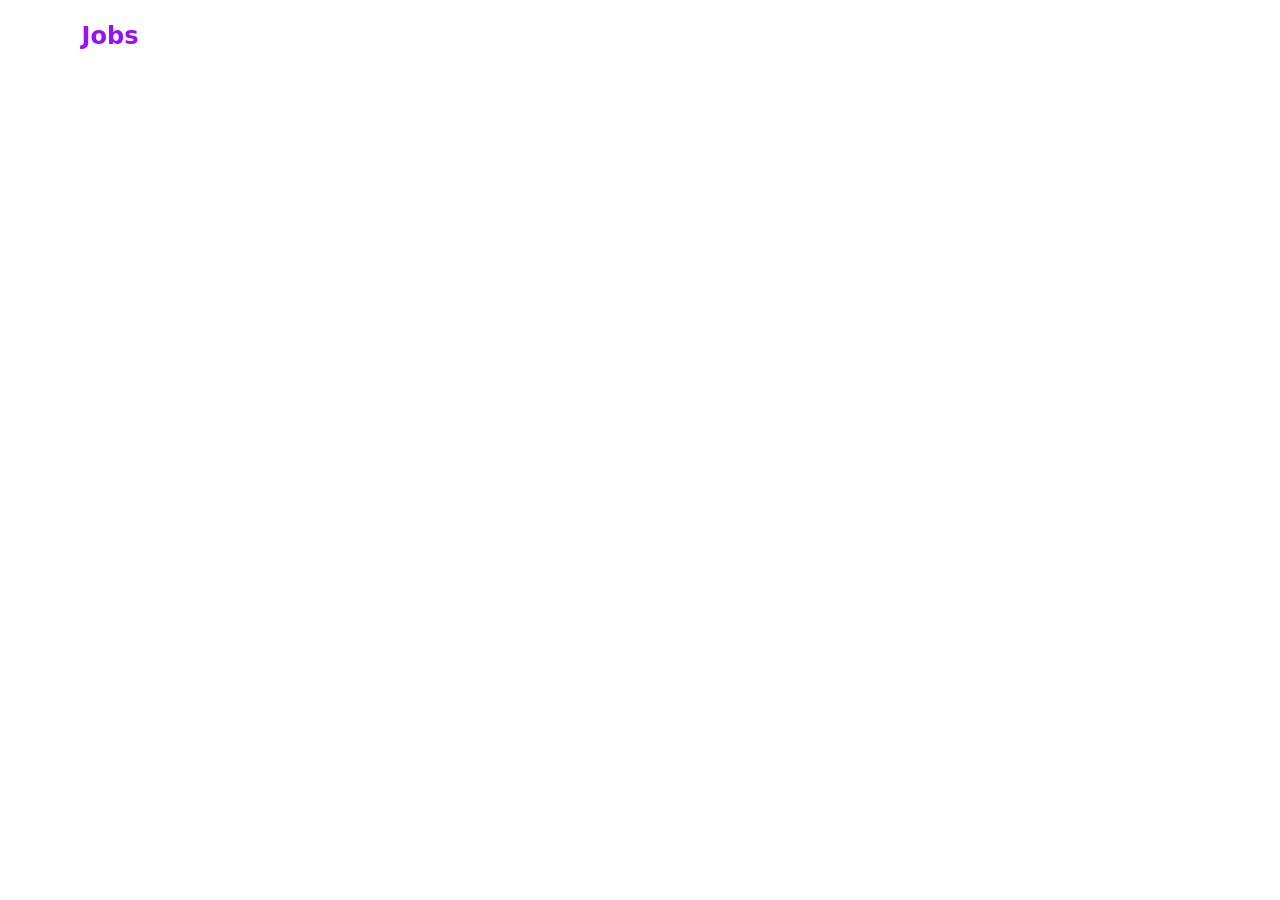
<file: src/admin/index.html>
<!DOCTYPE html>
<html>
<head>
    <meta charset="UTF-8">
    <meta name="viewport" content="width=device-width, initial-scale=1.0">
    <link href="../output.css" rel="stylesheet">
    <title>100xJobs - Admin Dashboard</title>
</head>

<body class="bg-[#0A0A29] text-white min-h-screen">
    <!-- Navigation -->
    <nav class="container mx-auto px-4 py-4 flex justify-between items-center">
        <div class="flex items-center gap-2">
            <a href="../index.html" class="text-2xl font-bold">100x<span class="text-purple-600">Jobs</span></a>
        </div>
        <div class="flex items-center gap-6">
            <a href="jobs.html" class="hover:text-purple-500">Jobs</a>
            <a href="users.html" class="hover:text-purple-500">Users</a>
            <button id="logoutBtn" class="bg-purple-600 px-6 py-2 rounded-full hover:bg-purple-700">Logout</button>
        </div>
    </nav>

    <main class="container mx-auto px-4 py-8">
        <div class="grid grid-cols-1 md:grid-cols-4 gap-6">
            <!-- Stats Cards -->
            <div class="bg-[#1A1A3F] rounded-xl p-6">
                <h3 class="text-lg font-medium mb-2">Total Users</h3>
                <p class="text-3xl font-bold text-purple-500" id="usersCount">0</p>
            </div>

            <div class="bg-[#1A1A3F] rounded-xl p-6">
                <h3 class="text-lg font-medium mb-2">Total Jobs</h3>
                <p class="text-3xl font-bold text-purple-500" id="jobsCount">0</p>
            </div>

            <div class="bg-[#1A1A3F] rounded-xl p-6">
                <h3 class="text-lg font-medium mb-2">Companies</h3>
                <p class="text-3xl font-bold text-purple-500" id="companiesCount">0</p>
            </div>

            <div class="bg-[#1A1A3F] rounded-xl p-6">
                <h3 class="text-lg font-medium mb-2">Applications</h3>
                <p class="text-3xl font-bold text-purple-500" id="applicationsCount">0</p>
            </div>
        </div>

        <!-- Recent Activity -->
        <div class="mt-8">
            <h2 class="text-2xl font-bold mb-6">Recent Activity</h2>
            <div class="space-y-4" id="recentActivity">
                <!-- Activity will be loaded here -->
            </div>
        </div>
    </main>

    <script>
        // Similar authentication and data loading logic as company dashboard
    </script>
</body>
</html>
</file>
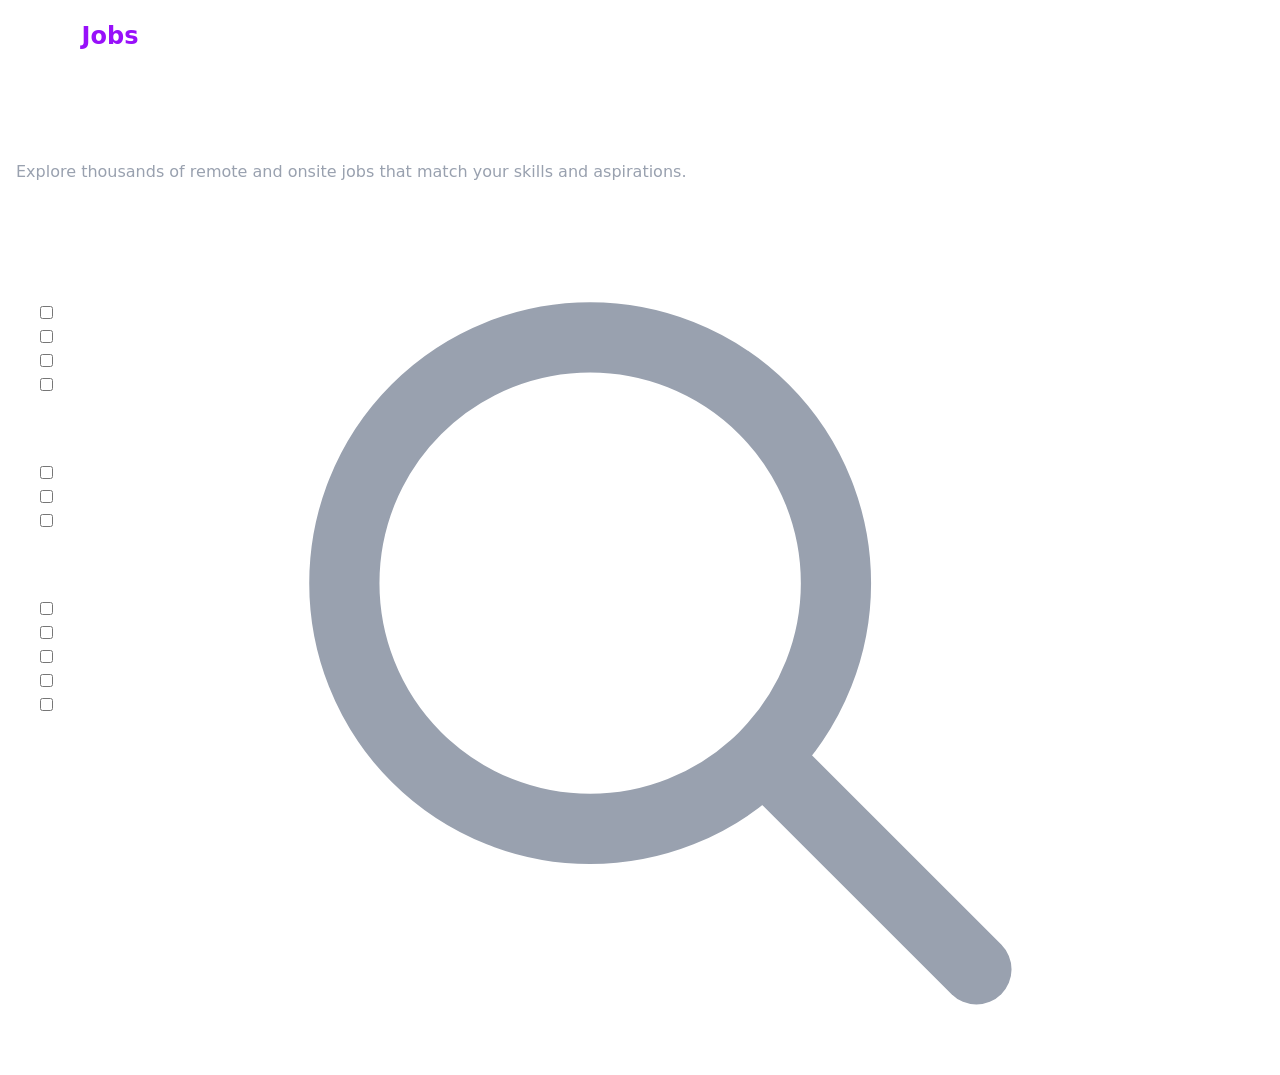
<file: src/explore.html>
<!DOCTYPE html>
<html>
<head>
    <meta charset="UTF-8">
    <meta name="viewport" content="width=device-width, initial-scale=1.0">
    <link href="./output.css" rel="stylesheet">
    <title>100xJobs - Explore Jobs</title>
</head>

<body class="bg-[#0A0A29] text-white min-h-screen">
    <!-- Navigation -->
    <nav class="container mx-auto px-4 py-4 flex justify-between items-center">
        <div class="flex items-center gap-2">
            <a href="index.html" class="text-2xl font-bold">100x<span class="text-purple-600">Jobs</span></a>
        </div>
        <div class="flex items-center gap-6">
            <a href="explore.html" class="hover:text-purple-500">Explore jobs</a>
            <a href="#" class="hover:text-purple-500">Contact us</a>
            <button class="bg-gray-700 p-2 rounded-full">
                <svg class="w-5 h-5" fill="none" stroke="currentColor" viewBox="0 0 24 24">
                    <path stroke-linecap="round" stroke-linejoin="round" stroke-width="2" d="M20.354 15.354A9 9 0 018.646 3.646 9.003 9.003 0 0012 21a9.003 9.003 0 008.354-5.646z"/>
                </svg>
            </button>
            <a href="login.html" class="bg-purple-600 px-6 py-2 rounded-full hover:bg-purple-700">Login</a>
        </div>
    </nav>

    <main class="container mx-auto px-4 py-8">
        <!-- Header -->
        <div class="mb-12">
            <h1 class="text-4xl font-bold mb-4">Explore Jobs</h1>
            <p class="text-gray-400">Explore thousands of remote and onsite jobs that match your skills and aspirations.</p>
        </div>

        <div class="flex gap-8">
            <!-- Filters Sidebar -->
            <div class="w-64 flex-shrink-0">
                <div class="bg-[#1A1A3F] rounded-xl p-6">
                    <h2 class="text-xl font-semibold mb-6">All Filters</h2>

                    <!-- Employment Type -->
                    <div class="mb-6">
                        <h3 class="font-medium mb-4">Employment Type</h3>
                        <div class="space-y-3">
                            <label class="flex items-center gap-2">
                                <input type="checkbox" class="form-checkbox text-purple-600">
                                <span>Full Time</span>
                            </label>
                            <label class="flex items-center gap-2">
                                <input type="checkbox" class="form-checkbox text-purple-600">
                                <span>Part Time</span>
                            </label>
                            <label class="flex items-center gap-2">
                                <input type="checkbox" class="form-checkbox text-purple-600">
                                <span>Internship</span>
                            </label>
                            <label class="flex items-center gap-2">
                                <input type="checkbox" class="form-checkbox text-purple-600">
                                <span>Contract</span>
                            </label>
                        </div>
                    </div>

                    <!-- Work Mode -->
                    <div class="mb-6">
                        <h3 class="font-medium mb-4">Work mode</h3>
                        <div class="space-y-3">
                            <label class="flex items-center gap-2">
                                <input type="checkbox" class="form-checkbox text-purple-600">
                                <span>Remote</span>
                            </label>
                            <label class="flex items-center gap-2">
                                <input type="checkbox" class="form-checkbox text-purple-600">
                                <span>Hybrid</span>
                            </label>
                            <label class="flex items-center gap-2">
                                <input type="checkbox" class="form-checkbox text-purple-600">
                                <span>Office</span>
                            </label>
                        </div>
                    </div>

                    <!-- Salary Range -->
                    <div class="mb-6">
                        <h3 class="font-medium mb-4">Salary</h3>
                        <div class="space-y-3">
                            <label class="flex items-center gap-2">
                                <input type="checkbox" class="form-checkbox text-purple-600">
                                <span>$0-$5k</span>
                            </label>
                            <label class="flex items-center gap-2">
                                <input type="checkbox" class="form-checkbox text-purple-600">
                                <span>$5-$10k</span>
                            </label>
                            <label class="flex items-center gap-2">
                                <input type="checkbox" class="form-checkbox text-purple-600">
                                <span>$10-$30k</span>
                            </label>
                            <label class="flex items-center gap-2">
                                <input type="checkbox" class="form-checkbox text-purple-600">
                                <span>$30-$50k</span>
                            </label>
                            <label class="flex items-center gap-2">
                                <input type="checkbox" class="form-checkbox text-purple-600">
                                <span>$50k or above</span>
                            </label>
                        </div>
                    </div>
                </div>
            </div>

            <!-- Jobs List -->
            <div class="flex-1">
                <!-- Search Bar -->
                <div class="flex gap-4 mb-8">
                    <div class="flex-1 relative">
                        <input type="text" 
                            placeholder="Search by title or company name" 
                            class="w-full bg-[#1A1A3F] rounded-lg px-4 py-3 pl-10 text-white placeholder-gray-400 focus:outline-none focus:ring-2 focus:ring-purple-600">
                        <svg class="w-5 h-5 text-gray-400 absolute left-3 top-1/2 transform -translate-y-1/2" fill="none" stroke="currentColor" viewBox="0 0 24 24">
                            <path stroke-linecap="round" stroke-linejoin="round" stroke-width="2" d="M21 21l-6-6m2-5a7 7 0 11-14 0 7 7 0 0114 0z"/>
                        </svg>
                    </div>
                    <select class="bg-[#1A1A3F] rounded-lg px-4 py-3 text-white">
                        <option>Oldest Jobs</option>
                        <option>Newest Jobs</option>
                        <option>Most Relevant</option>
                    </select>
                </div>

                <!-- Jobs Grid -->
                <div class="space-y-4" id="jobsContainer">
                    <!-- Job cards will be dynamically inserted here -->
                </div>
            </div>
        </div>
    </main>

    <script>
        // Same fetchRecentJobs and displayStaticJobs functions from before
        // but modified to handle filters and search
        document.addEventListener('DOMContentLoaded', fetchRecentJobs);
    </script>
</body>
</html>
</file>
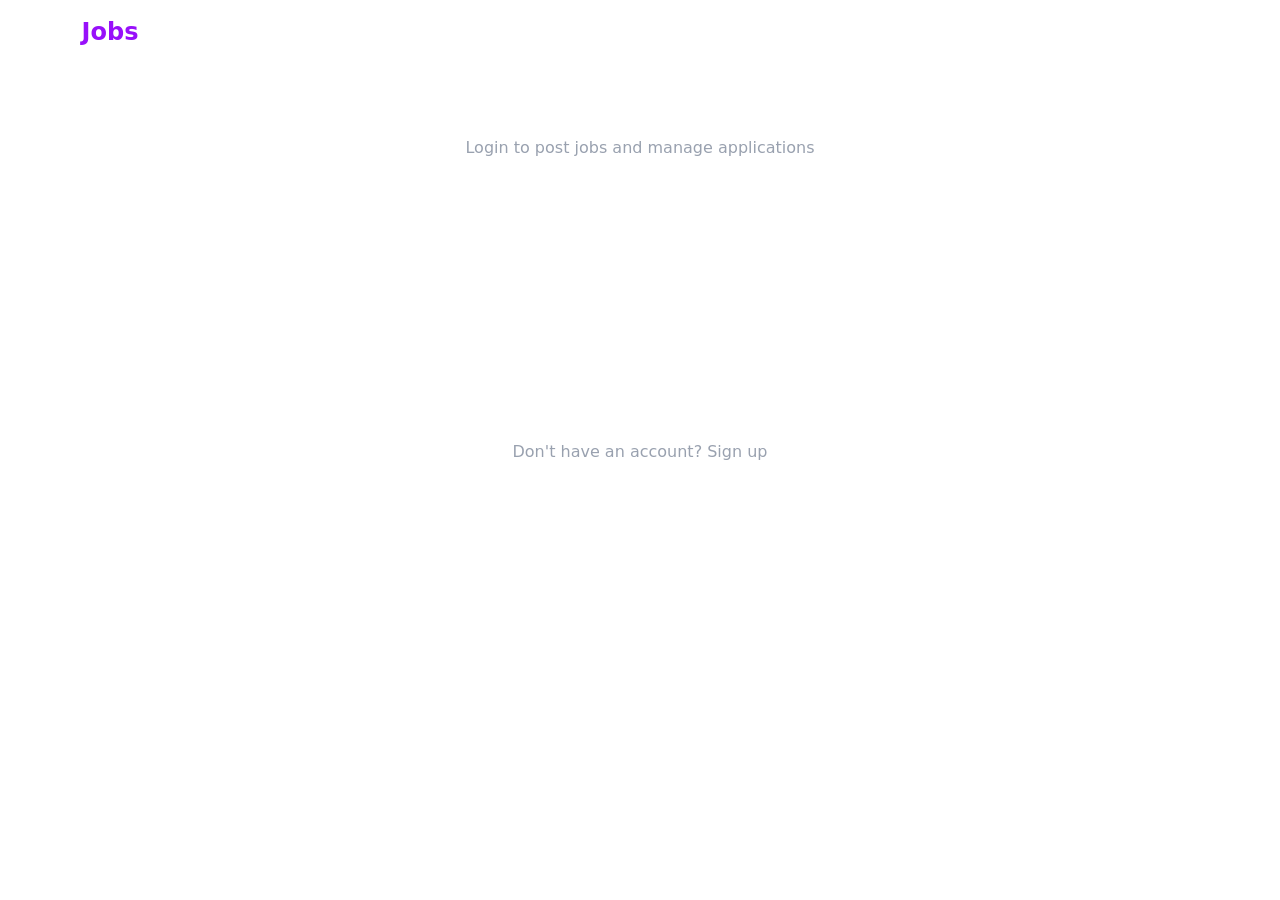
<file: src/login.html>
<!DOCTYPE html>
<html>
<head>
    <meta charset="UTF-8">
    <meta name="viewport" content="width=device-width, initial-scale=1.0">
    <link href="./output.css" rel="stylesheet">
    <title>100xJobs - Login</title>
</head>

<body class="bg-[#0A0A29] text-white min-h-screen">
    <!-- Navigation -->
    <nav class="container mx-auto px-4 py-4 flex justify-between items-center">
        <div class="flex items-center gap-2">
            <a href="index.html" class="text-2xl font-bold">100x<span class="text-purple-600">Jobs</span></a>
        </div>
        <div class="flex items-center gap-6">
            <a href="explore.html" class="hover:text-purple-500">Explore jobs</a>
            <a href="#" class="hover:text-purple-500">Contact us</a>
        </div>
    </nav>

    <main class="container mx-auto px-4 py-8 max-w-md">
        <div class="bg-[#1A1A3F] rounded-xl p-8 space-y-6">
            <div class="text-center">
                <h1 class="text-2xl font-bold mb-2">Welcome Back</h1>
                <p class="text-gray-400">Login to post jobs and manage applications</p>
            </div>

            <form id="loginForm" class="space-y-4">
                <div>
                    <label class="block text-sm font-medium mb-2">Email</label>
                    <input type="email" name="email" required
                        class="w-full bg-[#0A0A29] rounded-lg px-4 py-3 text-white placeholder-gray-400 focus:outline-none focus:ring-2 focus:ring-purple-600">
                </div>

                <div>
                    <label class="block text-sm font-medium mb-2">Password</label>
                    <input type="password" name="password" required
                        class="w-full bg-[#0A0A29] rounded-lg px-4 py-3 text-white placeholder-gray-400 focus:outline-none focus:ring-2 focus:ring-purple-600">
                </div>

                <button type="submit" 
                    class="w-full bg-purple-600 hover:bg-purple-700 text-white px-6 py-3 rounded-lg font-medium">
                    Login
                </button>
            </form>

            <div class="text-center text-gray-400">
                <p>Don't have an account? <a href="register.html" class="text-purple-500 hover:text-purple-400">Sign up</a></p>
            </div>
        </div>
    </main>

    <script>
        document.getElementById('loginForm').addEventListener('submit', async (e) => {
            e.preventDefault();
            
            const formData = new FormData(e.target);
            const data = Object.fromEntries(formData);

            try {
                const response = await fetch('/auth/login.php', {
                    method: 'POST',
                    headers: {
                        'Content-Type': 'application/json'
                    },
                    body: JSON.stringify(data)
                });

                const result = await response.json();
                
                if (result.status === 'success') {
                    // Check if there's a redirect URL saved
                    const redirectUrl = sessionStorage.getItem('redirectUrl');
                    if (redirectUrl) {
                        sessionStorage.removeItem('redirectUrl');
                        window.location.href = redirectUrl;
                    } else {
                        window.location.href = 'explore.html';
                    }
                } else {
                    alert('Login failed: ' + result.message);
                }
            } catch (error) {
                console.error('Login error:', error);
                alert('Login failed. Please try again.');
            }
        });
    </script>
</body>
</html>
</file>
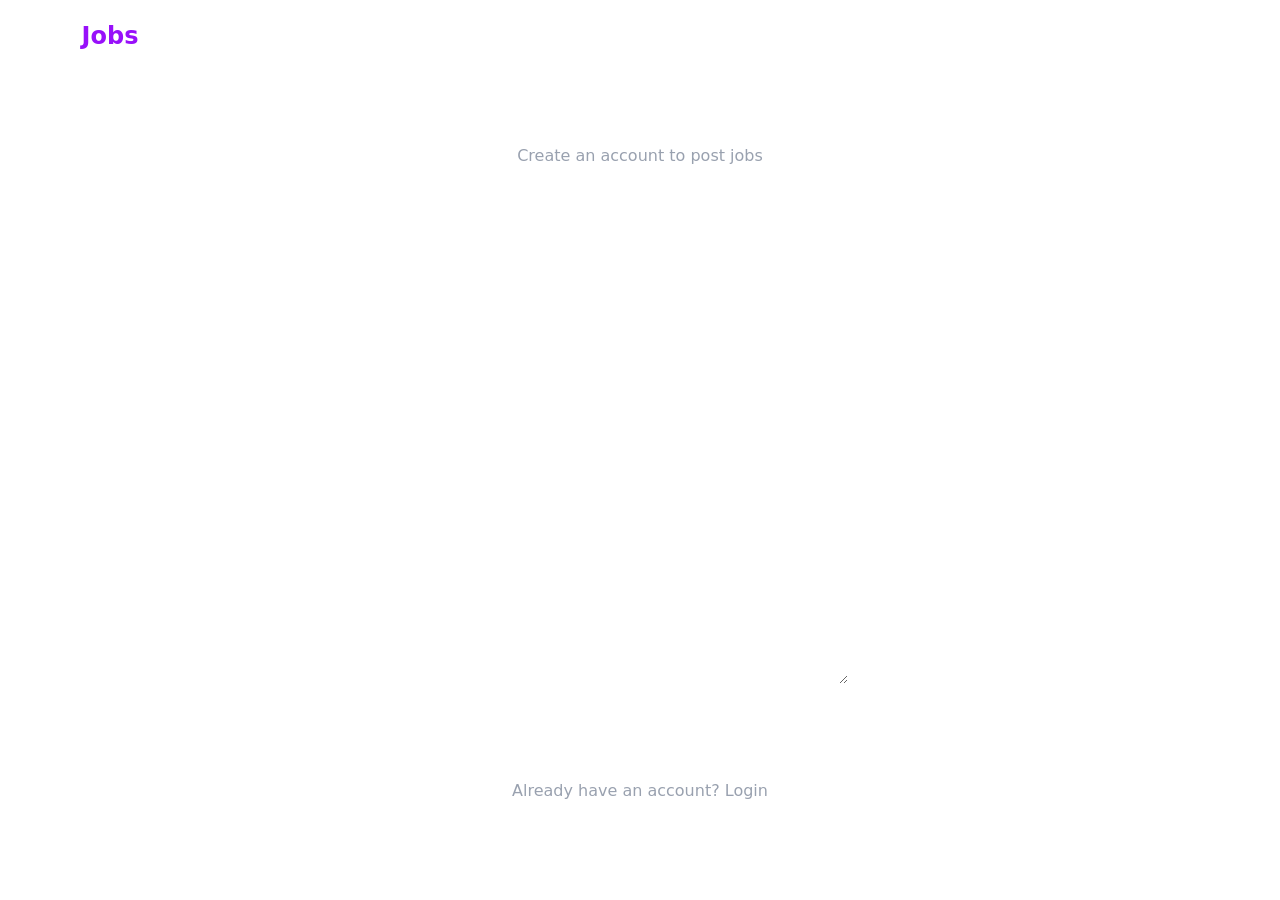
<file: src/register-company.html>
<!DOCTYPE html>
<html>
<head>
    <meta charset="UTF-8">
    <meta name="viewport" content="width=device-width, initial-scale=1.0">
    <link href="./output.css" rel="stylesheet">
    <title>100xJobs - Register Company</title>
</head>

<body class="bg-[#0A0A29] text-white min-h-screen">
    <!-- Navigation -->
    <nav class="container mx-auto px-4 py-4 flex justify-between items-center">
        <div class="flex items-center gap-2">
            <a href="index.html" class="text-2xl font-bold">100x<span class="text-purple-600">Jobs</span></a>
        </div>
        <div class="flex items-center gap-6">
            <a href="explore.html" class="hover:text-purple-500">Explore jobs</a>
            <a href="#" class="hover:text-purple-500">Contact us</a>
            <a href="login.html" class="bg-purple-600 px-6 py-2 rounded-full hover:bg-purple-700">Login</a>
        </div>
    </nav>

    <main class="container mx-auto px-4 py-8 max-w-md">
        <div class="bg-[#1A1A3F] rounded-xl p-8 space-y-6">
            <div class="text-center">
                <h1 class="text-2xl font-bold mb-2">Register Your Company</h1>
                <p class="text-gray-400">Create an account to post jobs</p>
            </div>

            <form id="registerForm" class="space-y-4">
                <div>
                    <label class="block text-sm font-medium mb-2">Company Name*</label>
                    <input type="text" name="companyName" required
                        class="w-full bg-[#0A0A29] rounded-lg px-4 py-3 text-white placeholder-gray-400 focus:outline-none focus:ring-2 focus:ring-purple-600">
                </div>

                <div>
                    <label class="block text-sm font-medium mb-2">Company Email*</label>
                    <input type="email" name="email" required
                        class="w-full bg-[#0A0A29] rounded-lg px-4 py-3 text-white placeholder-gray-400 focus:outline-none focus:ring-2 focus:ring-purple-600">
                </div>

                <div>
                    <label class="block text-sm font-medium mb-2">Password*</label>
                    <input type="password" name="password" required
                        class="w-full bg-[#0A0A29] rounded-lg px-4 py-3 text-white placeholder-gray-400 focus:outline-none focus:ring-2 focus:ring-purple-600">
                </div>

                <div>
                    <label class="block text-sm font-medium mb-2">Company Website</label>
                    <input type="url" name="website"
                        class="w-full bg-[#0A0A29] rounded-lg px-4 py-3 text-white placeholder-gray-400 focus:outline-none focus:ring-2 focus:ring-purple-600">
                </div>

                <div>
                    <label class="block text-sm font-medium mb-2">Company Description*</label>
                    <textarea name="description" required rows="3"
                        class="w-full bg-[#0A0A29] rounded-lg px-4 py-3 text-white placeholder-gray-400 focus:outline-none focus:ring-2 focus:ring-purple-600"></textarea>
                </div>

                <button type="submit" 
                    class="w-full bg-purple-600 hover:bg-purple-700 text-white px-6 py-3 rounded-lg font-medium">
                    Register Company
                </button>
            </form>

            <div class="text-center text-gray-400">
                <p>Already have an account? <a href="login.html" class="text-purple-500 hover:text-purple-400">Login</a></p>
            </div>
        </div>
    </main>

    <script>
        document.getElementById('registerForm').addEventListener('submit', async (e) => {
            e.preventDefault();
            
            const formData = new FormData(e.target);
            const data = Object.fromEntries(formData);

            try {
                const response = await fetch('/api/companies/register.php', {
                    method: 'POST',
                    headers: {
                        'Content-Type': 'application/json'
                    },
                    body: JSON.stringify(data)
                });

                const result = await response.json();
                
                if (result.status === 'success') {
                    alert('Registration successful! Please wait for admin approval.');
                    window.location.href = 'login.html';
                } else {
                    alert('Registration failed: ' + result.message);
                }
            } catch (error) {
                console.error('Registration error:', error);
                alert('Registration failed. Please try again.');
            }
        });
    </script>
</body>
</html>
</file>
